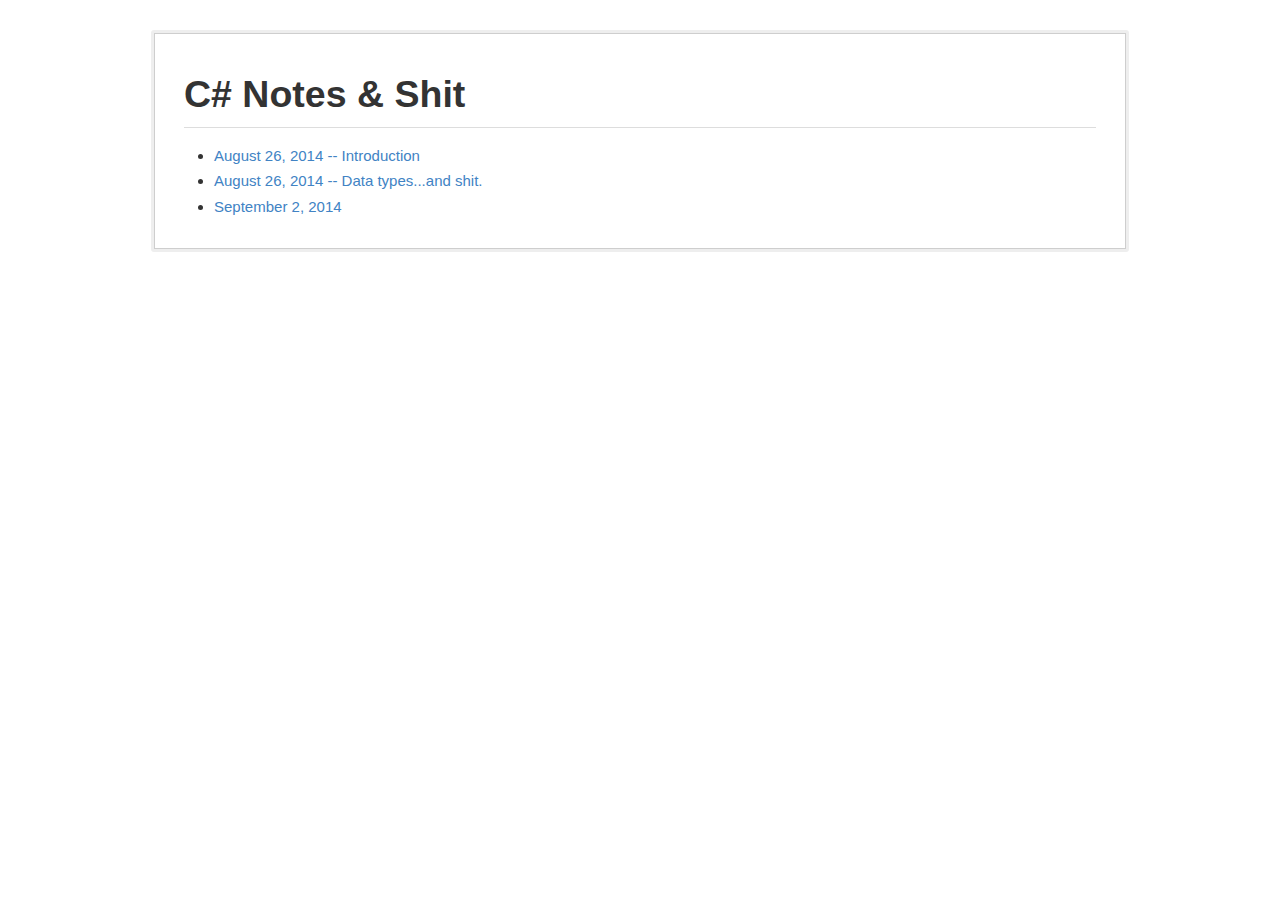
<file: Notes-Website/index.html>
<!DOCTYPE html><html><head><meta charset="utf-8"><title>C# Notes</title>
<link rel="stylesheet" href="./main.css" type="text/css"></head>
<body>
    <h1>C# Notes & Shit</h1>

    <ul>
        <li><a href="./2014aug26.html">August 26, 2014 -- Introduction</a></li>
        <li><a href="./2014aug28.html">August 26, 2014 -- Data types...and shit.</a></li>
        <li><a href="./2014sep02.html">September 2, 2014</a></li>
    </ul>
</body>
</html>
</file>
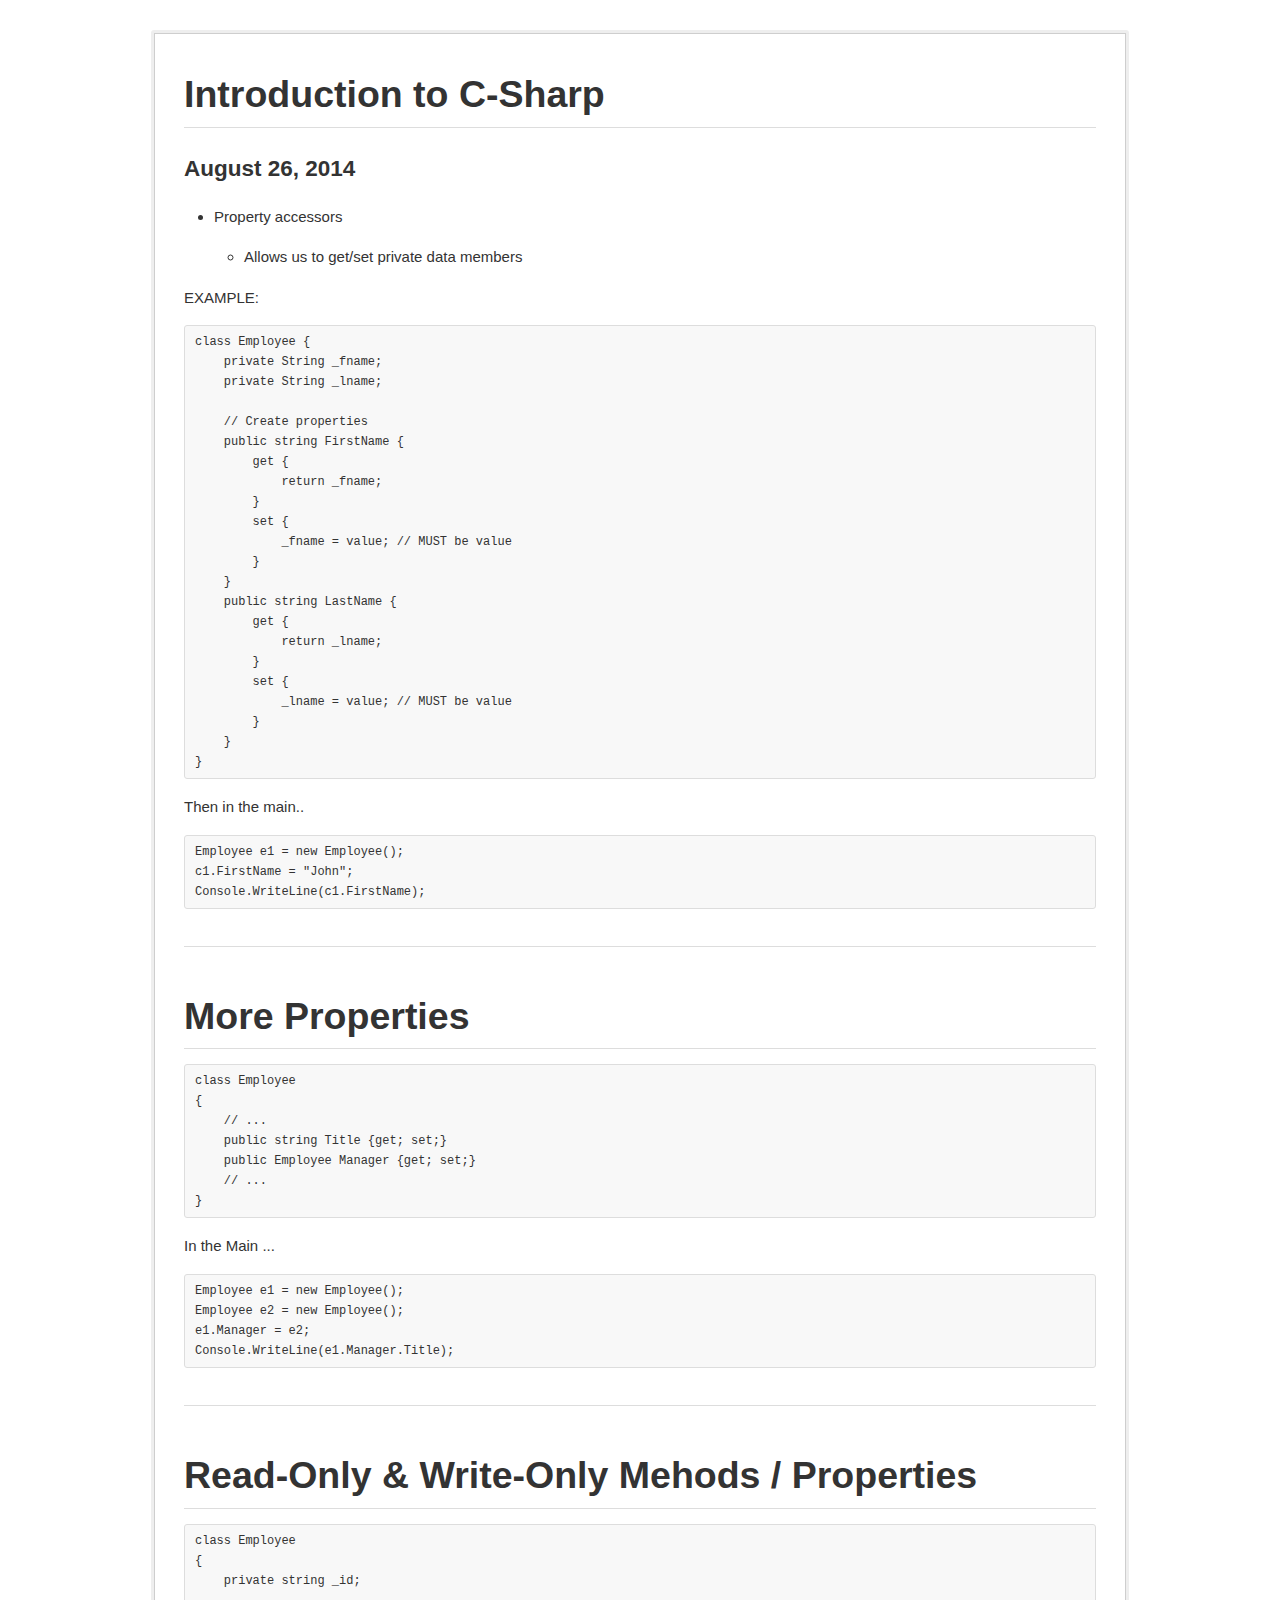
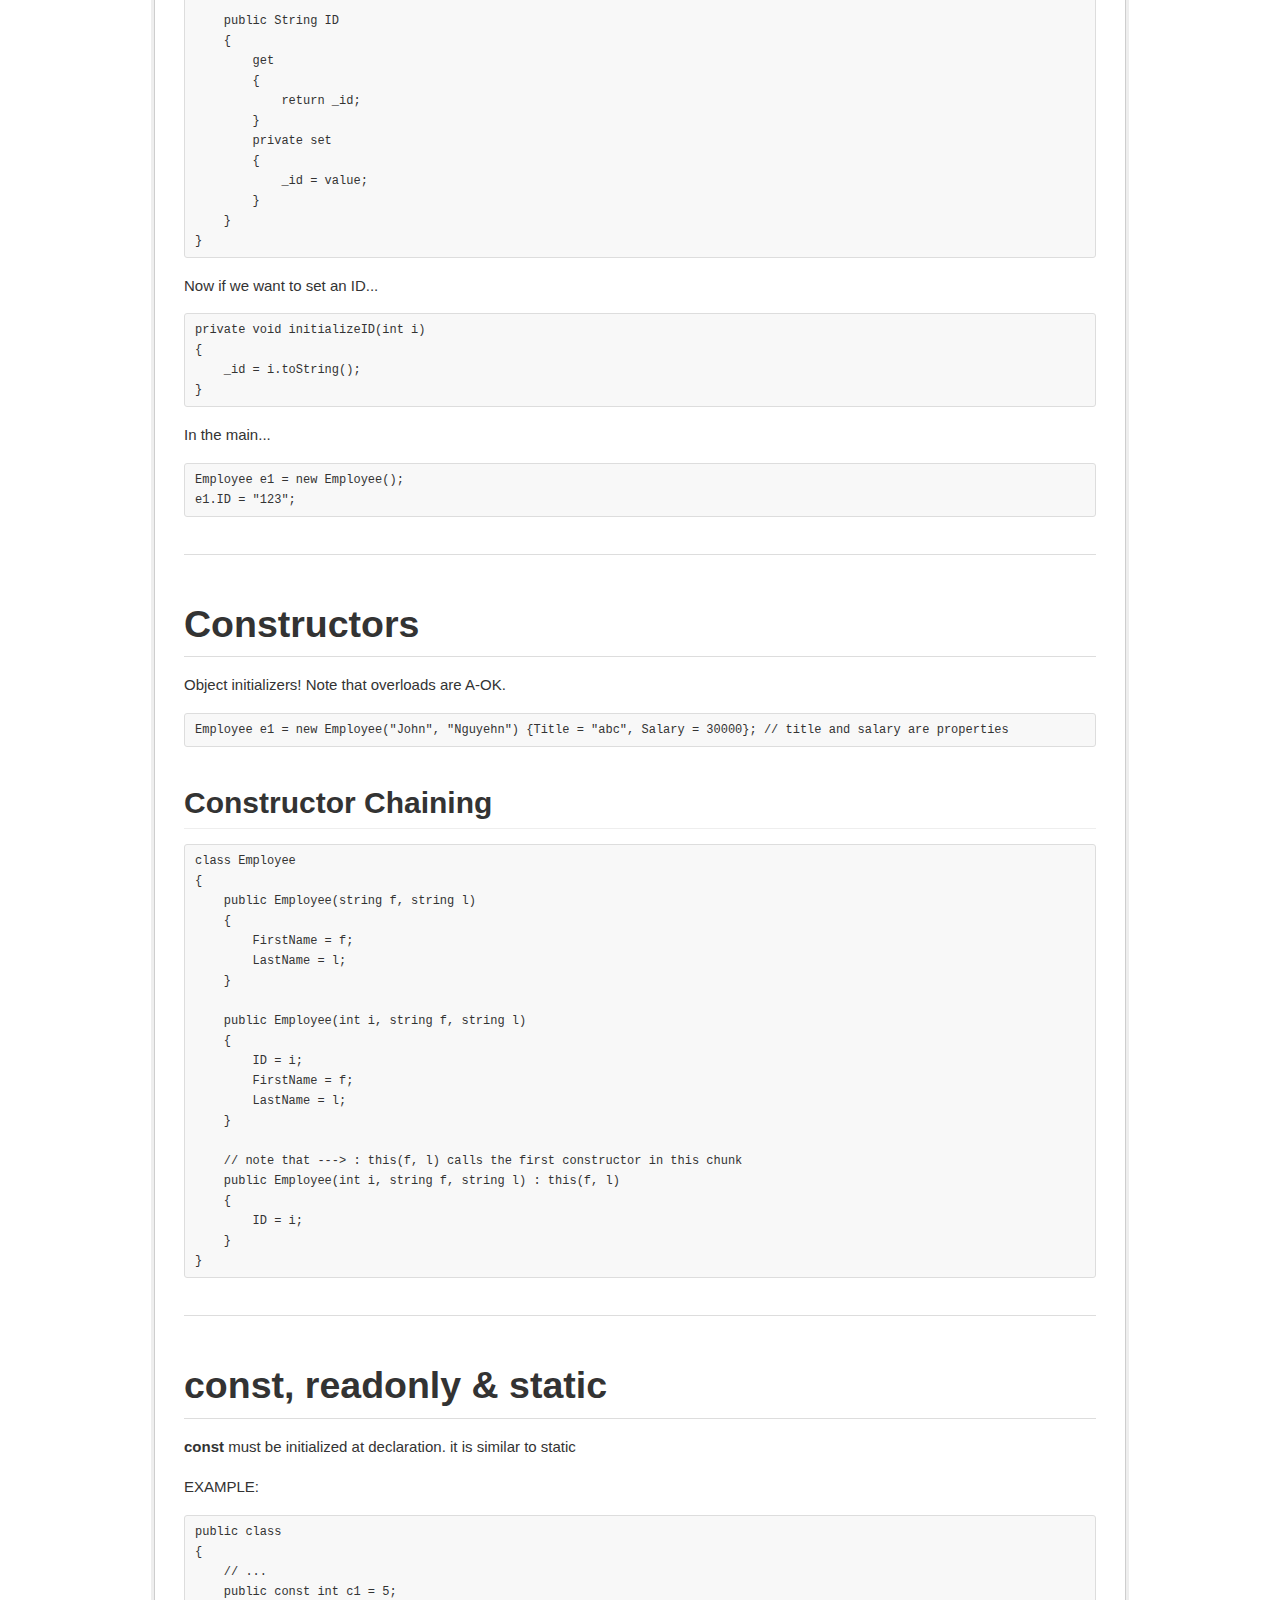
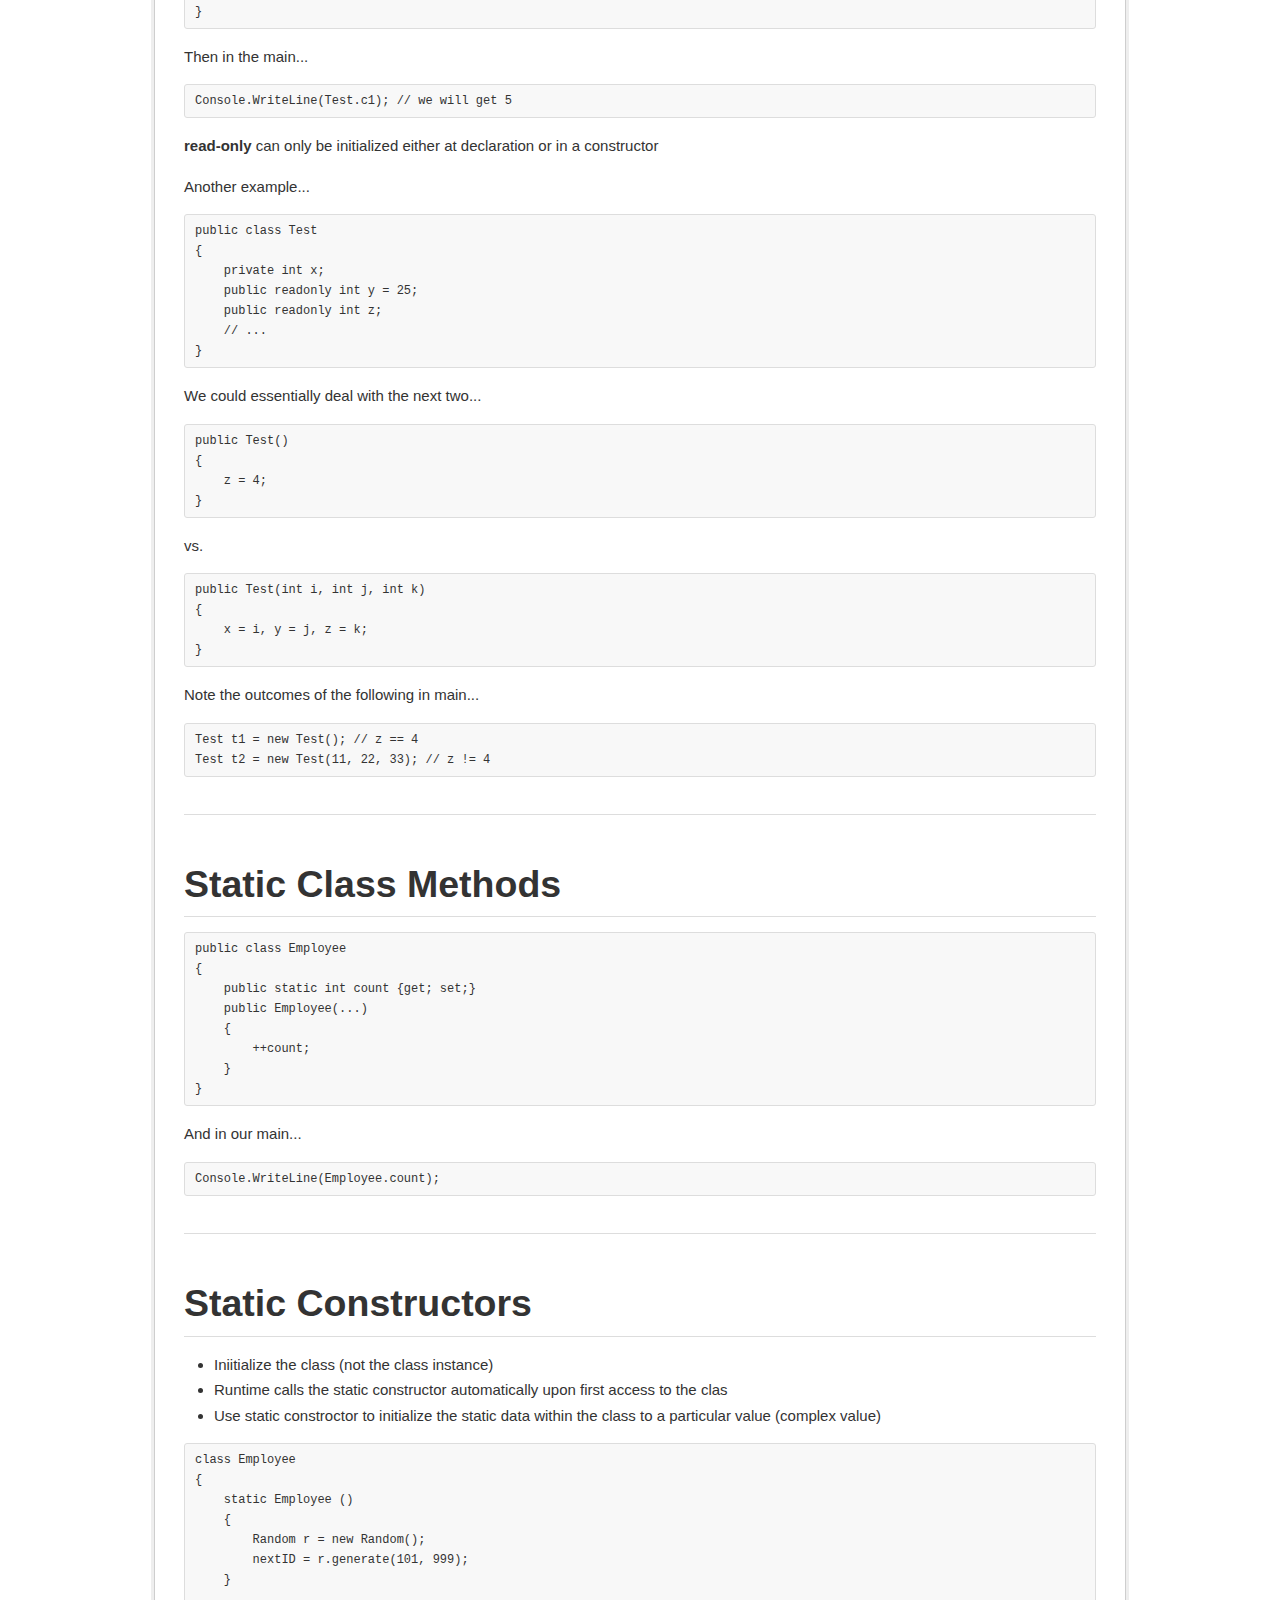
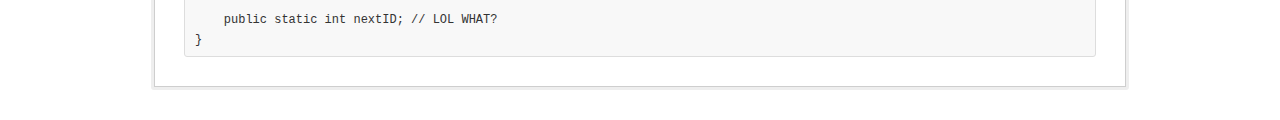
<file: Notes-Website/2014aug26.html>
<!DOCTYPE html><html><head><meta charset="utf-8"><title>2014-08-26</title>
<link rel="stylesheet" href="./main.css" type="text/css">
</head><body><h1>
<a name="user-content-introduction-to-c-sharp" class="anchor" href="#introduction-to-c-sharp" aria-hidden="true"><span class="octicon octicon-link"></span></a>Introduction to C-Sharp</h1>

<h3>
<a name="user-content-august-26-2014" class="anchor" href="#august-26-2014" aria-hidden="true"><span class="octicon octicon-link"></span></a>August 26, 2014</h3>

<ul>
<li>
<p>Property accessors</p>

<ul>
<li>Allows us to get/set private data members</li>
</ul>
</li>
</ul><p>EXAMPLE:</p>

<pre><code>class Employee {
    private String _fname;
    private String _lname;

    // Create properties
    public string FirstName {
        get {
            return _fname;
        }
        set {
            _fname = value; // MUST be value
        }
    }
    public string LastName {
        get {
            return _lname;
        }
        set {
            _lname = value; // MUST be value
        }
    }
}
</code></pre>

<p>Then in the main..</p>

<pre><code>Employee e1 = new Employee();
c1.FirstName = "John";
Console.WriteLine(c1.FirstName);
</code></pre>

<h1></h1>

<h1>
<a name="user-content-more-properties" class="anchor" href="#more-properties" aria-hidden="true"><span class="octicon octicon-link"></span></a>More Properties</h1>

<pre><code>class Employee
{
    // ...
    public string Title {get; set;}
    public Employee Manager {get; set;}
    // ...
}
</code></pre>

<p>In the Main ...</p>

<pre><code>Employee e1 = new Employee();
Employee e2 = new Employee();
e1.Manager = e2;
Console.WriteLine(e1.Manager.Title);
</code></pre>

<h1></h1>

<h1>
<a name="user-content-read-only--write-only-mehods--properties" class="anchor" href="#read-only--write-only-mehods--properties" aria-hidden="true"><span class="octicon octicon-link"></span></a>Read-Only &amp; Write-Only Mehods / Properties</h1>

<pre><code>class Employee
{
    private string _id;

    public String ID
    {
        get
        {
            return _id;
        }
        private set
        {
            _id = value;
        }
    }
}
</code></pre>

<p>Now if we want to set an ID...</p>

<pre><code>private void initializeID(int i)
{
    _id = i.toString();
}
</code></pre>

<p>In the main...</p>

<pre><code>Employee e1 = new Employee();
e1.ID = "123";
</code></pre>

<h1></h1>

<h1>
<a name="user-content-constructors" class="anchor" href="#constructors" aria-hidden="true"><span class="octicon octicon-link"></span></a>Constructors</h1>

<p>Object initializers! Note that overloads are A-OK.</p>

<pre><code>Employee e1 = new Employee("John", "Nguyehn") {Title = "abc", Salary = 30000}; // title and salary are properties
</code></pre>

<h2>
<a name="user-content-constructor-chaining" class="anchor" href="#constructor-chaining" aria-hidden="true"><span class="octicon octicon-link"></span></a>Constructor Chaining</h2>

<pre><code>class Employee
{
    public Employee(string f, string l)
    {
        FirstName = f;
        LastName = l;
    }

    public Employee(int i, string f, string l)
    {
        ID = i;
        FirstName = f;
        LastName = l;
    }

    // note that ---&gt; : this(f, l) calls the first constructor in this chunk
    public Employee(int i, string f, string l) : this(f, l)
    {
        ID = i;
    }
}
</code></pre>

<h1></h1>

<h1>
<a name="user-content-const-readonly--static" class="anchor" href="#const-readonly--static" aria-hidden="true"><span class="octicon octicon-link"></span></a>const, readonly &amp; static</h1>

<p><strong>const</strong> must be initialized at declaration. it is similar to static</p>

<p>EXAMPLE:</p>

<pre><code>public class
{
    // ...
    public const int c1 = 5;
}
</code></pre>

<p>Then in the main...</p>

<pre><code>Console.WriteLine(Test.c1); // we will get 5
</code></pre>

<p><strong>read-only</strong> can only be initialized either at declaration or in a constructor</p>

<p>Another example...</p>

<pre><code>public class Test
{
    private int x;
    public readonly int y = 25;
    public readonly int z;
    // ...
}
</code></pre>

<p>We could essentially deal with the next two...</p>

<pre><code>public Test()
{
    z = 4;
}
</code></pre>

<p>vs.</p>

<pre><code>public Test(int i, int j, int k)
{
    x = i, y = j, z = k;
}
</code></pre>

<p>Note the outcomes of the following in main...</p>

<pre><code>Test t1 = new Test(); // z == 4
Test t2 = new Test(11, 22, 33); // z != 4
</code></pre>

<h1></h1>

<h1>
<a name="user-content-static-class-methods" class="anchor" href="#static-class-methods" aria-hidden="true"><span class="octicon octicon-link"></span></a>Static Class Methods</h1>

<pre><code>public class Employee
{
    public static int count {get; set;}
    public Employee(...)
    {
        ++count;
    }
}
</code></pre>

<p>And in our main...</p>

<pre><code>Console.WriteLine(Employee.count);
</code></pre>

<h1></h1>

<h1>
<a name="user-content-static-constructors" class="anchor" href="#static-constructors" aria-hidden="true"><span class="octicon octicon-link"></span></a>Static Constructors</h1>

<ul>
<li>Iniitialize the class (not the class instance)</li>
<li>Runtime calls the static constructor automatically upon first access to the clas</li>
<li>Use static constroctor to initialize the static data within the class to a particular value (complex value)</li>
</ul><pre><code>class Employee
{
    static Employee ()
    {
        Random r = new Random();
        nextID = r.generate(101, 999);
    }

    public static int nextID; // LOL WHAT?
}
</code></pre></body></html>
</file>
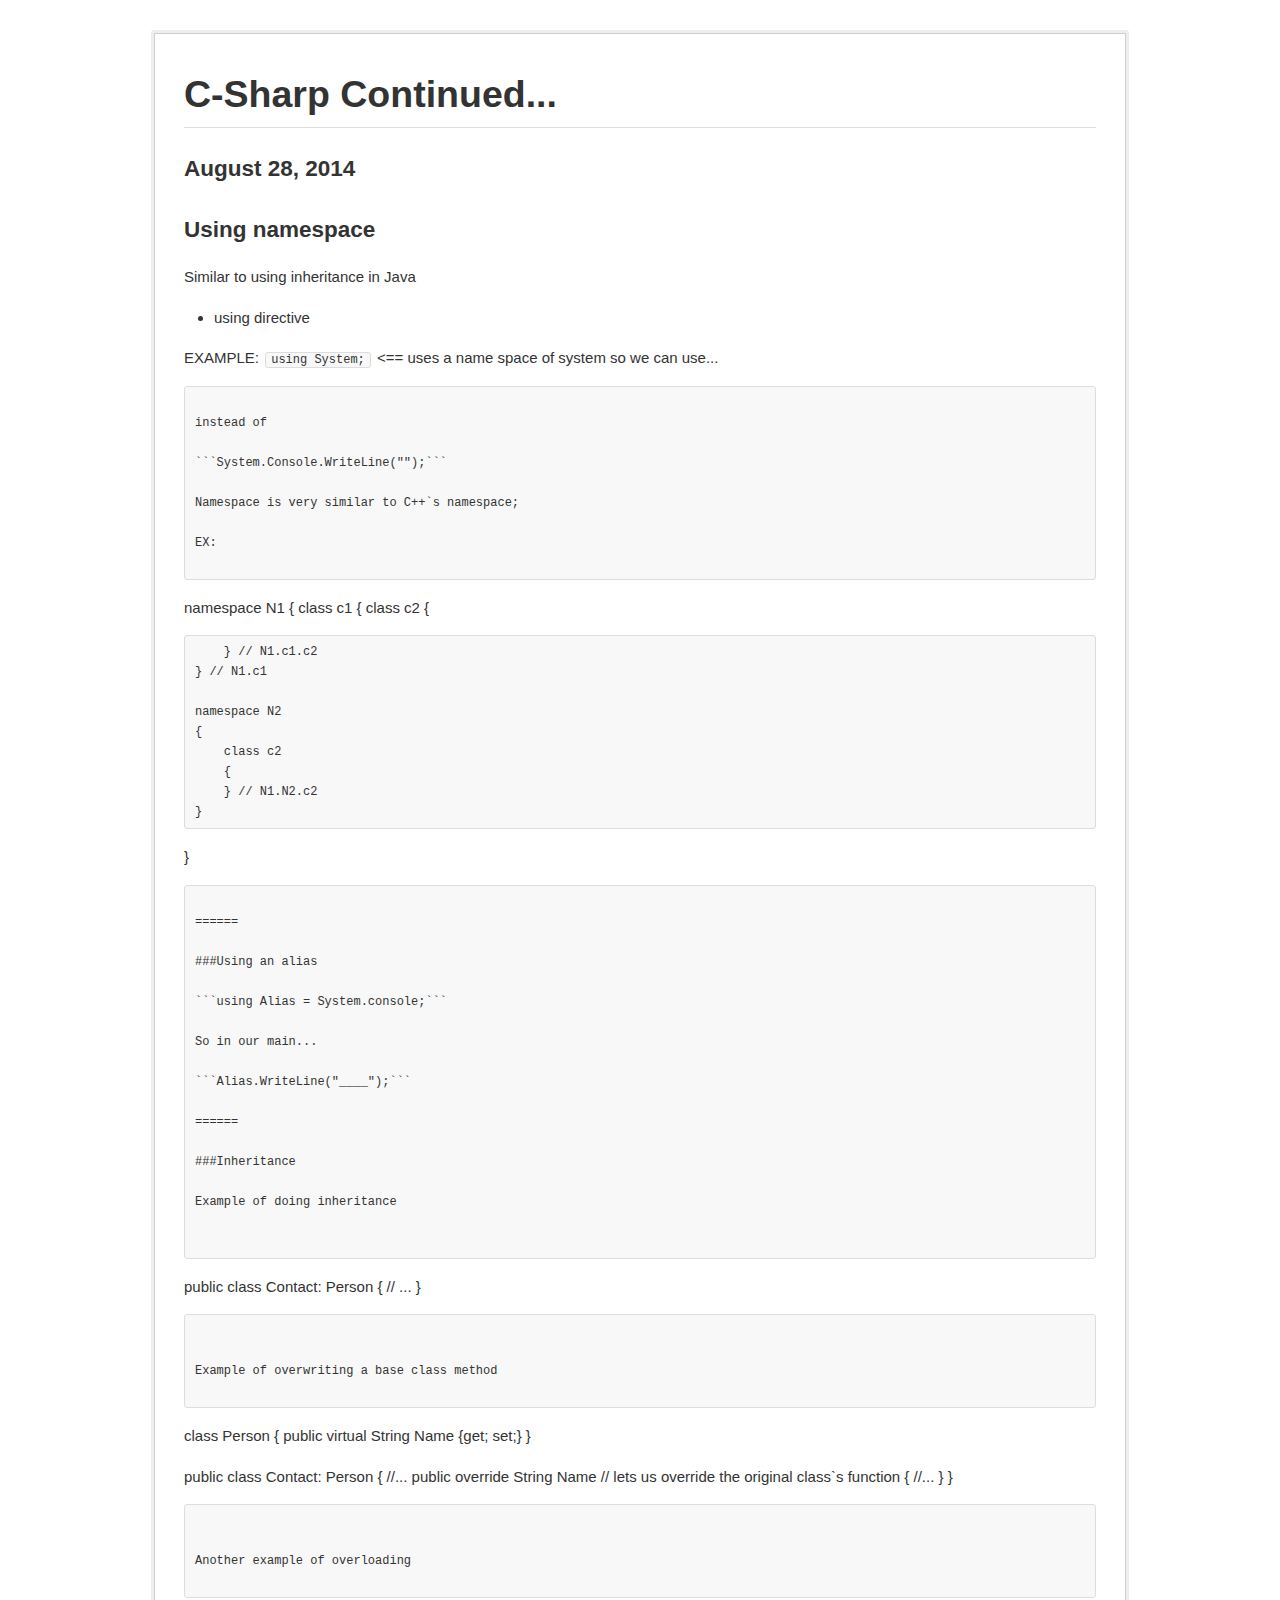
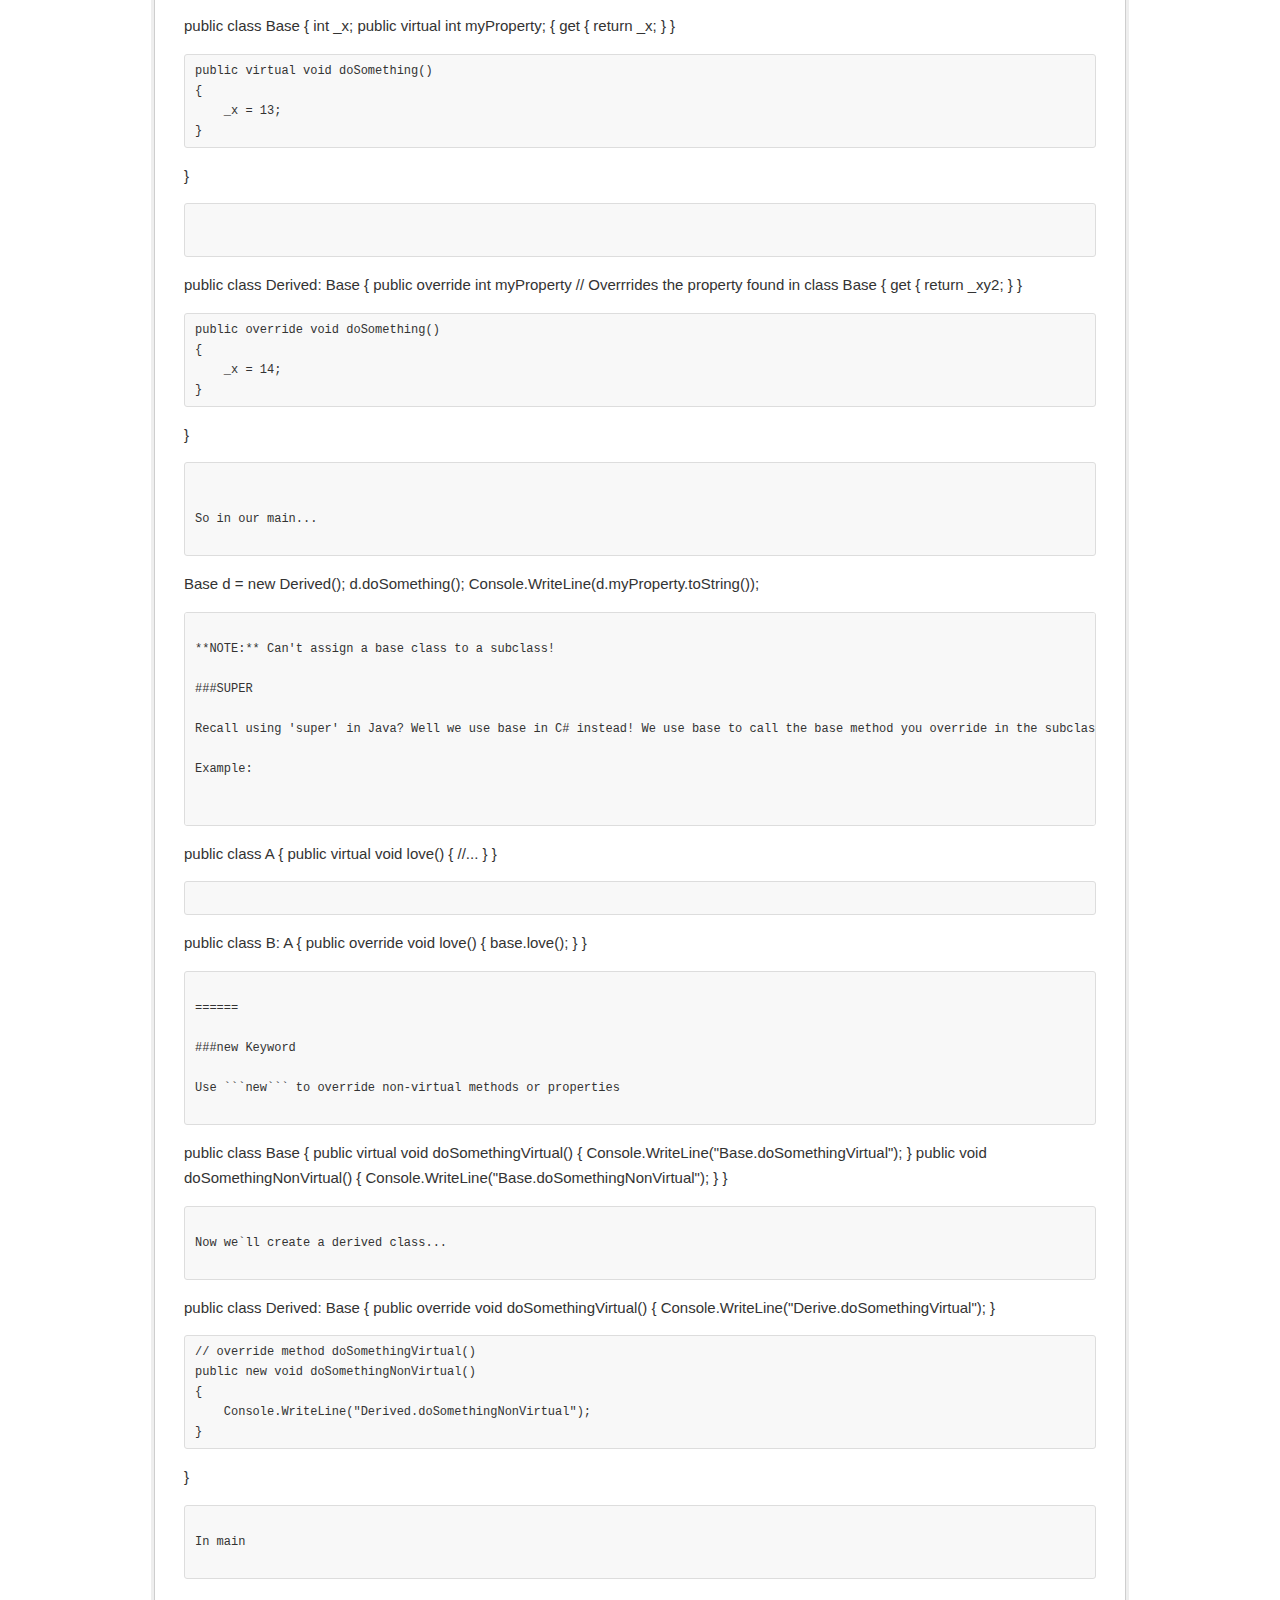
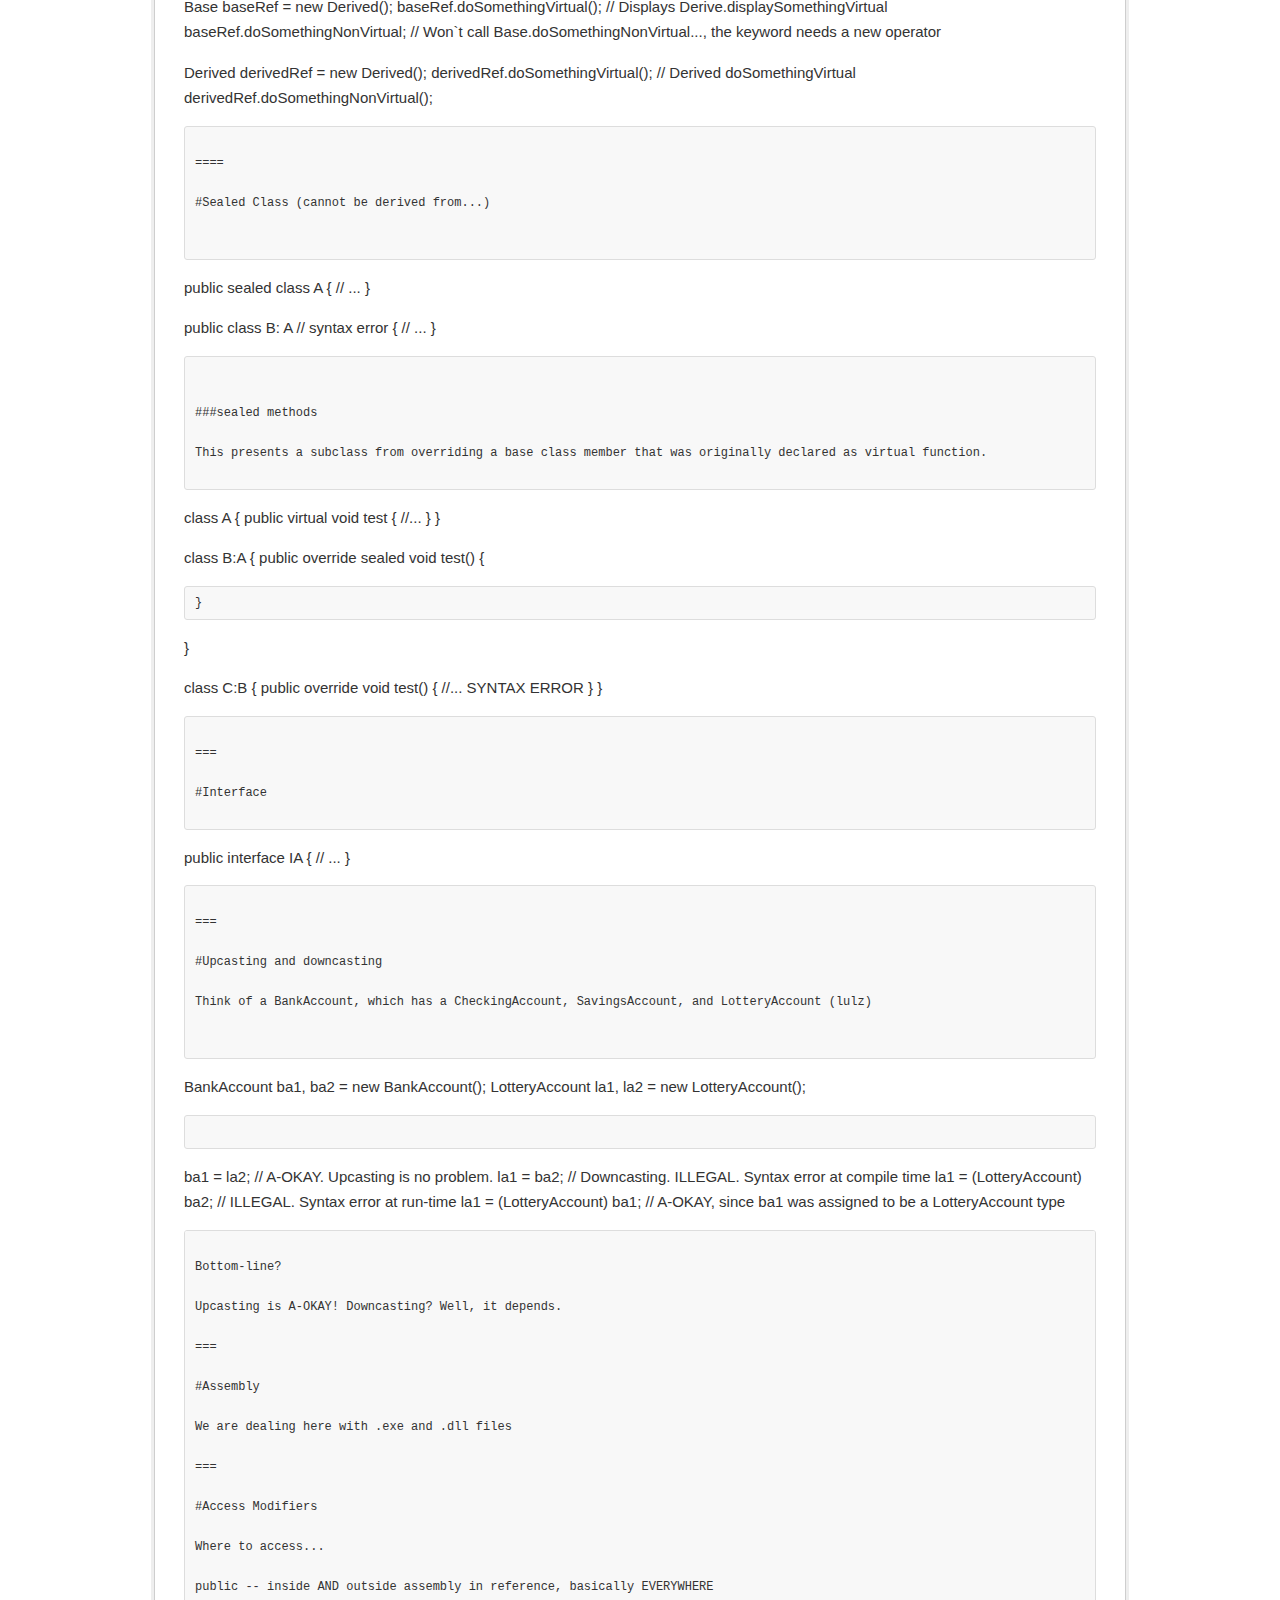
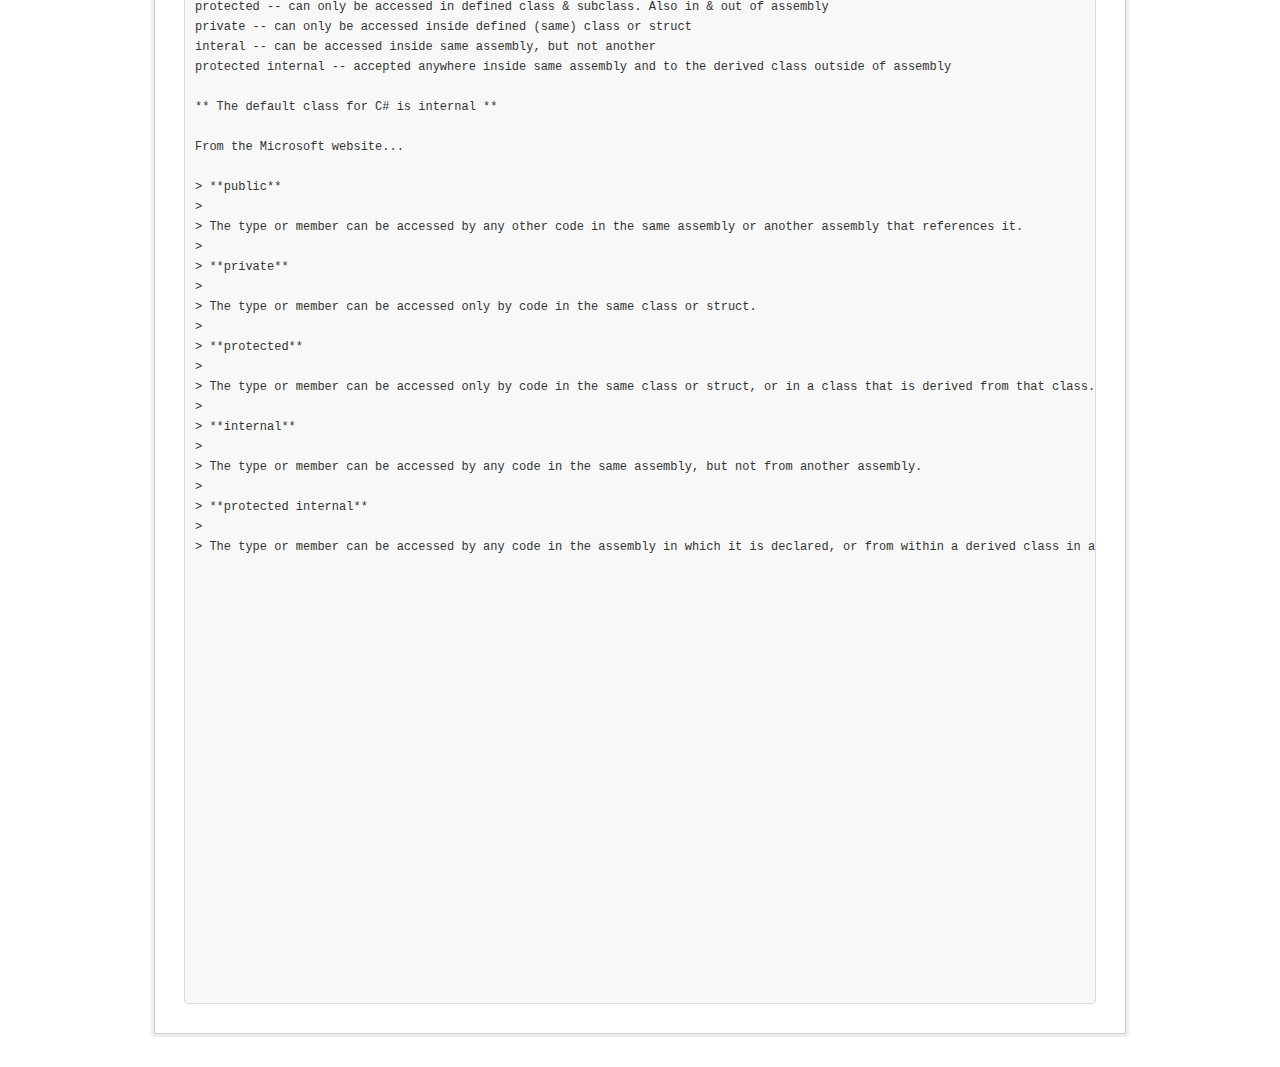
<file: Notes-Website/2014aug28.html>
<!DOCTYPE html><html><head><meta charset="utf-8"><link rel="stylesheet" href="./main.css" type="text/css">
<title>2014-08-28</title></head><body><h1>
<a name="user-content-c-sharp-continued" class="anchor" href="#c-sharp-continued" aria-hidden="true"><span class="octicon octicon-link"></span></a>C-Sharp Continued...</h1>

<h3>
<a name="user-content-august-28-2014" class="anchor" href="#august-28-2014" aria-hidden="true"><span class="octicon octicon-link"></span></a>August 28, 2014</h3>

<h3>
<a name="user-content-using-namespace" class="anchor" href="#using-namespace" aria-hidden="true"><span class="octicon octicon-link"></span></a>Using namespace</h3>

<p>Similar to using inheritance in Java</p>

<ul>
<li>using directive</li>
</ul><p>EXAMPLE:
<code>using System;</code> &lt;== uses a name space of system
so we can use...</p>

<pre lang='Console.WriteLine("");```'><code>
instead of

```System.Console.WriteLine("");```

Namespace is very similar to C++`s namespace;

EX:

</code></pre>

<p>namespace N1
{
    class c1
    {
        class c2
        {</p>

<pre><code>    } // N1.c1.c2
} // N1.c1

namespace N2
{
    class c2
    {
    } // N1.N2.c2
}
</code></pre>

<p>}</p>

<pre><code>
======

###Using an alias

```using Alias = System.console;```

So in our main...

```Alias.WriteLine("____");```

======

###Inheritance

Example of doing inheritance


</code></pre>

<p>public class Contact: Person
{
    // ...
}</p>

<pre><code>

Example of overwriting a base class method

</code></pre>

<p>class Person
{
    public virtual String Name {get; set;}
}</p>

<p>public class Contact: Person
{
    //...
    public override String Name // lets us override the original class`s function
    {
        //...
    }
}</p>

<pre><code>

Another example of overloading

</code></pre>

<p>public class Base
{
    int _x;
    public virtual int myProperty;
    {
        get
        {
            return _x;
        }
    }</p>

<pre><code>public virtual void doSomething()
{
    _x = 13;
}
</code></pre>

<p>}</p>

<pre><code>

</code></pre>

<p>public class Derived: Base
{
    public override int myProperty // Overrrides the property found in class Base
    {
        get
        {
            return _xy2;
        }
    }</p>

<pre><code>public override void doSomething()
{
    _x = 14;
}
</code></pre>

<p>}</p>

<pre><code>

So in our main...

</code></pre>

<p>Base d = new Derived();
d.doSomething();
Console.WriteLine(d.myProperty.toString());</p>

<pre><code>
**NOTE:** Can't assign a base class to a subclass!

###SUPER

Recall using 'super' in Java? Well we use base in C# instead! We use base to call the base method you override in the subclass.

Example:


</code></pre>

<p>public class A
{
    public virtual void love()
    {
        //...
    }
}</p>

<pre><code>
</code></pre>

<p>public class B: A
{
    public override void love()
    {
        base.love();
    }
}</p>

<pre><code>
======

###new Keyword

Use ```new``` to override non-virtual methods or properties

</code></pre>

<p>public class Base
{
    public virtual void doSomethingVirtual()
    {
        Console.WriteLine("Base.doSomethingVirtual");
    }
    public void doSomethingNonVirtual()
    {
    Console.WriteLine("Base.doSomethingNonVirtual");
    }
}</p>

<pre><code>
Now we`ll create a derived class...

</code></pre>

<p>public class Derived: Base
{
    public override void doSomethingVirtual()
    {
        Console.WriteLine("Derive.doSomethingVirtual");
    }</p>

<pre><code>// override method doSomethingVirtual()
public new void doSomethingNonVirtual()
{
    Console.WriteLine("Derived.doSomethingNonVirtual");
}
</code></pre>

<p>}</p>

<pre><code>
In main

</code></pre>

<p>Base baseRef = new Derived();
baseRef.doSomethingVirtual(); // Displays Derive.displaySomethingVirtual
baseRef.doSomethingNonVirtual; // Won`t call Base.doSomethingNonVirtual..., the keyword needs a new operator</p>

<p>Derived derivedRef = new Derived();
derivedRef.doSomethingVirtual(); // Derived doSomethingVirtual
derivedRef.doSomethingNonVirtual();</p>

<pre><code>
====

#Sealed Class (cannot be derived from...)


</code></pre>

<p>public sealed class A
{
    // ...
}</p>

<p>public class B: A // syntax error
{
    // ...
}</p>

<pre><code>

###sealed methods

This presents a subclass from overriding a base class member that was originally declared as virtual function.

</code></pre>

<p>class A
{
    public virtual void test
    {
        //...
    }
}</p>

<p>class B:A
{
    public override sealed void test()
    {</p>

<pre><code>}
</code></pre>

<p>}</p>

<p>class C:B
{
    public override void test()
    {
        //... SYNTAX ERROR
    }
}</p>

<pre><code>
===

#Interface

</code></pre>

<p>public interface IA
{
    // ...
}</p>

<pre><code>
===

#Upcasting and downcasting

Think of a BankAccount, which has a CheckingAccount, SavingsAccount, and LotteryAccount (lulz)


</code></pre>

<p>BankAccount ba1, ba2 = new BankAccount();
LotteryAccount la1, la2 = new LotteryAccount();</p>

<pre><code>
</code></pre>

<p>ba1 = la2; // A-OKAY. Upcasting is no problem.
la1 = ba2; // Downcasting. ILLEGAL. Syntax error at compile time
la1 = (LotteryAccount) ba2; // ILLEGAL. Syntax error at run-time
la1 = (LotteryAccount) ba1; // A-OKAY, since ba1 was assigned to be a LotteryAccount type</p>

<pre><code>
Bottom-line?

Upcasting is A-OKAY! Downcasting? Well, it depends.

===

#Assembly

We are dealing here with .exe and .dll files

===

#Access Modifiers

Where to access...

public -- inside AND outside assembly in reference, basically EVERYWHERE
protected -- can only be accessed in defined class &amp; subclass. Also in &amp; out of assembly
private -- can only be accessed inside defined (same) class or struct
interal -- can be accessed inside same assembly, but not another
protected internal -- accepted anywhere inside same assembly and to the derived class outside of assembly

** The default class for C# is internal **

From the Microsoft website...

&gt; **public**
&gt;
&gt; The type or member can be accessed by any other code in the same assembly or another assembly that references it.
&gt;
&gt; **private**
&gt;
&gt; The type or member can be accessed only by code in the same class or struct.
&gt;
&gt; **protected**
&gt;
&gt; The type or member can be accessed only by code in the same class or struct, or in a class that is derived from that class.
&gt;
&gt; **internal**
&gt;
&gt; The type or member can be accessed by any code in the same assembly, but not from another assembly.
&gt;
&gt; **protected internal**
&gt;
&gt; The type or member can be accessed by any code in the assembly in which it is declared, or from within a derived class in another assembly. Access from another assembly must take place within a class declaration that derives from the class in which the protected internal element is declared, and it must take place through an instance of the derived class type.






















</code></pre></body></html>
</file>
<file: Notes-Website/main.css>
body{
  font-size:15px;
  line-height:1.7;
  overflow-x:hidden;

    background-color: white;
    border-radius: 3px;
    border: 3px solid #EEE;
    box-shadow: inset 0 0 0 1px #CECECE;
    font-family: Helvetica, arial, freesans, clean, sans-serif;
    max-width: 912px;
    padding: 30px;
    margin: 2em auto;

    color:#333333;
}

.body-classic{
  color:#444;
  font-family:Georgia, Palatino, 'Palatino Linotype', Times, 'Times New Roman', "Hiragino Sans GB", "STXihei", "微软雅黑", serif;
  font-size:16px;
  line-height:1.5em;
  background:#fefefe;
  width: 45em;
  margin: 10px auto;
  padding: 1em;
  outline: 1300px solid #FAFAFA;
}

body>:first-child
{
  margin-top:0!important;
}

body>:last-child
{
  margin-bottom:0!important;
}

blockquote,dl,ol,p,pre,table,ul {
  border: 0;
  margin: 15px 0;
  padding: 0;
}

body a {
  color: #4183c4;
  text-decoration: none;
}

body a:hover {
  text-decoration: underline;
}

body a.absent
{
  color:#c00;
}

body a.anchor
{
  display:block;
  padding-left:30px;
  margin-left:-30px;
  cursor:pointer;
  position:absolute;
  top:0;
  left:0;
  bottom:0
}

/*h4,h5,h6{ font-weight: bold; }*/

.octicon{
  font:normal normal 16px sans-serif;
  width: 1em;
  height: 1em;
  line-height:1;
  display:inline-block;
  text-decoration:none;
  -webkit-font-smoothing:antialiased
}

.octicon-link {
  background: url("data:image/svg+xml;utf8,<?xml version='1.0' standalone='no'?> <!DOCTYPE svg PUBLIC '-//W3C//DTD SVG 1.1//EN' 'http://www.w3.org/Graphics/SVG/1.1/DTD/svg11.dtd'> <svg xmlns='http://www.w3.org/2000/svg' viewBox='0 0 1024 832'> <metadata>Copyright (C) 2013 by GitHub</metadata> <!-- scale(0.01565557729941) --> <path transform='' d='M768 64h-192s-254 0-256 256c0 22 3 43 8 64h137c-11-19-18-41-18-64 0-128 128-128 128-128h192s128 0 128 128-128 128-128 128 0 64-64 128h64s256 0 256-256-256-256-256-256z m-72 192h-137c11 19 18 41 18 64 0 128-128 128-128 128h-192s-128 0-128-128 128-128 128-128-4-65 66-128h-66s-256 0-256 256 256 256 256 256h192s256 0 256-256c0-22-4-44-8-64z'/> </svg>");
  background-size: contain;
  background-repeat: no-repeat;
  background-position: bottom;
}

.octicon-link:before{
  content:'\a0';
}

body h1,body h2,body h3,body h4,body h5,body h6{
  margin:1em 0 15px;
  padding:0;
  font-weight:bold;
  line-height:1.7;
  cursor:text;
  position:relative
}

body h1 .octicon-link,body h2 .octicon-link,body h3 .octicon-link,body h4 .octicon-link,body h5 .octicon-link,body h6 .octicon-link{
  display:none;
  color:#000
}

body h1:hover a.anchor,body h2:hover a.anchor,body h3:hover a.anchor,body h4:hover a.anchor,body h5:hover a.anchor,body h6:hover a.anchor{
  text-decoration:none;
  line-height:1;
  padding-left:0;
  margin-left:-22px;
  top:15%
}

body h1:hover a.anchor .octicon-link,body h2:hover a.anchor .octicon-link,body h3:hover a.anchor .octicon-link,body h4:hover a.anchor .octicon-link,body h5:hover a.anchor .octicon-link,body h6:hover a.anchor .octicon-link{
  display:inline-block
}

body h1 tt,body h1 code,body h2 tt,body h2 code,body h3 tt,body h3 code,body h4 tt,body h4 code,body h5 tt,body h5 code,body h6 tt,body h6 code{
  font-size:inherit
}

body h1{
  font-size:2.5em;
  border-bottom:1px solid #ddd
}

body h2{
  font-size:2em;
  border-bottom:1px solid #eee
}

body h3{
  font-size:1.5em
}

body h4{
  font-size:1.2em
}

body h5{
  font-size:1em
}

body h6{
  color:#777;
  font-size:1em
}

body p,body blockquote,body ul,body ol,body dl,body table,body pre{
  margin:15px 0
}

body h1 tt,body h1 code,body h2 tt,body h2 code,body h3 tt,body h3 code,body h4 tt,body h4 code,body h5 tt,body h5 code,body h6 tt,body h6 code
{
  font-size:inherit;
}


body hr
{
  background-image: url([data-uri]);
  background-repeat: repeat-x;
  /*background:transparent url(http://overblown.net/files/markdown/dirty-shade.png) repeat-x 0 0;*/
  background-color: transparent;
  background-position: 0;
  border:0 none;
  color:#ccc;
  height:4px;
  margin:15px 0;
  padding:0;
}

body li p.first
{
  display:inline-block;
}

body ul,body ol
{
  padding-left:30px;
}

body ul.no-list,body ol.no-list
{
  list-style-type:none;
  padding:0;
}

body ul ul,body ul ol,body ol ol,body ol ul
{
  margin-bottom:0;
  margin-top:0;
}

body dl
{
  padding:0;
}

body dl dt
{
  font-size:14px;
  font-style:italic;
  font-weight:700;
  margin-top:15px;
  padding:0;
}

body dl dd
{
  margin-bottom:15px;
  padding:0 15px;
}

body blockquote
{
  border-left:4px solid #DDD;
  color:#777;
  padding:0 15px;
}

body blockquote>:first-child
{
  margin-top:0;
}

body blockquote>:last-child
{
  margin-bottom:0;
}

body table
{
  display:block;
  overflow:auto;
  width:100%;
  border-collapse: collapse;
  border-spacing: 0;
  padding: 0;
}

body table th
{
  font-weight:700;
}

body table th,body table td
{
  border:1px solid #ddd;
  padding:6px 13px;
}

body table tr
{
  background-color:#fff;
  border-top:1px solid #ccc;
}

body table tr:nth-child(2n)
{
  background-color:#f8f8f8;
}

body img
{
  -moz-box-sizing:border-box;
  box-sizing:border-box;
  max-width:100%;
}

body span.frame
{
  display:block;
  overflow:hidden;
}

body span.frame>span
{
  border:1px solid #ddd;
  display:block;
  float:left;
  margin:13px 0 0;
  overflow:hidden;
  padding:7px;
  width:auto;
}

body span.frame span img
{
  display:block;
  float:left;
}

body span.frame span span
{
  clear:both;
  color:#333;
  display:block;
  padding:5px 0 0;
}

body span.align-center
{
  clear:both;
  display:block;
  overflow:hidden;
}

body span.align-center>span
{
  display:block;
  margin:13px auto 0;
  overflow:hidden;
  text-align:center;
}

body span.align-center span img
{
  margin:0 auto;
  text-align:center;
}

body span.align-right
{
  clear:both;
  display:block;
  overflow:hidden;
}

body span.align-right>span
{
  display:block;
  margin:13px 0 0;
  overflow:hidden;
  text-align:right;
}

body span.align-right span img
{
  margin:0;
  text-align:right;
}

body span.float-left
{
  display:block;
  float:left;
  margin-right:13px;
  overflow:hidden;
}

body span.float-left span
{
  margin:13px 0 0;
}

body span.float-right
{
  display:block;
  float:right;
  margin-left:13px;
  overflow:hidden;
}

body span.float-right>span
{
  display:block;
  margin:13px auto 0;
  overflow:hidden;
  text-align:right;
}

body code,body tt
{
  background-color:#f8f8f8;
  border:1px solid #ddd;
  border-radius:3px;
  margin:0 2px;
  padding:0 5px;
}

body code
{
  white-space:nowrap;
}


code,pre{
  font-family:Consolas, "Liberation Mono", Courier, monospace;
  font-size:12px
}

body pre>code
{
  background:transparent;
  border:none;
  margin:0;
  padding:0;
  white-space:pre;
}

body .highlight pre,body pre
{
  background-color:#f8f8f8;
  border:1px solid #ddd;
  font-size:13px;
  line-height:19px;
  overflow:auto;
  padding:6px 10px;
  border-radius:3px
}

body pre code,body pre tt
{
  background-color:transparent;
  border:none;
  margin:0;
  padding:0;
}

body .task-list{
  list-style-type:none;
  padding-left:10px
}

.task-list-item{
  padding-left:20px
}

.task-list-item label{
  font-weight:normal
}

.task-list-item.enabled label{
  cursor:pointer
}

.task-list-item+.task-list-item{
  margin-top:5px
}

.task-list-item-checkbox{
  float:left;
  margin-left:-20px;
  margin-top:7px
}


.highlight{
  background:#ffffff
}

.highlight .c{
  color:#999988;
  font-style:italic
}

.highlight .err{
  color:#a61717;
  background-color:#e3d2d2
}

.highlight .k{
  font-weight:bold
}

.highlight .o{
  font-weight:bold
}

.highlight .cm{
  color:#999988;
  font-style:italic
}

.highlight .cp{
  color:#999999;
  font-weight:bold
}

.highlight .c1{
  color:#999988;
  font-style:italic
}

.highlight .cs{
  color:#999999;
  font-weight:bold;
  font-style:italic
}

.highlight .gd{
  color:#000000;
  background-color:#ffdddd
}

.highlight .gd .x{
  color:#000000;
  background-color:#ffaaaa
}

.highlight .ge{
  font-style:italic
}

.highlight .gr{
  color:#aa0000
}

.highlight .gh{
  color:#999999
}

.highlight .gi{
  color:#000000;
  background-color:#ddffdd
}

.highlight .gi .x{
  color:#000000;
  background-color:#aaffaa
}

.highlight .go{
  color:#888888
}

.highlight .gp{
  color:#555555
}

.highlight .gs{
  font-weight:bold
}

.highlight .gu{
  color:#800080;
  font-weight:bold
}

.highlight .gt{
  color:#aa0000
}

.highlight .kc{
  font-weight:bold
}

.highlight .kd{
  font-weight:bold
}

.highlight .kn{
  font-weight:bold
}

.highlight .kp{
  font-weight:bold
}

.highlight .kr{
  font-weight:bold
}

.highlight .kt{
  color:#445588;
  font-weight:bold
}

.highlight .m{
  color:#009999
}

.highlight .s{
  color:#d14
}

.highlight .n{
  color:#333333
}

.highlight .na{
  color:#008080
}

.highlight .nb{
  color:#0086B3
}

.highlight .nc{
  color:#445588;
  font-weight:bold
}

.highlight .no{
  color:#008080
}

.highlight .ni{
  color:#800080
}

.highlight .ne{
  color:#990000;
  font-weight:bold
}

.highlight .nf{
  color:#990000;
  font-weight:bold
}

.highlight .nn{
  color:#555555
}

.highlight .nt{
  color:#000080
}

.highlight .nv{
  color:#008080
}

.highlight .ow{
  font-weight:bold
}

.highlight .w{
  color:#bbbbbb
}

.highlight .mf{
  color:#009999
}

.highlight .mh{
  color:#009999
}

.highlight .mi{
  color:#009999
}

.highlight .mo{
  color:#009999
}

.highlight .sb{
  color:#d14
}

.highlight .sc{
  color:#d14
}

.highlight .sd{
  color:#d14
}

.highlight .s2{
  color:#d14
}

.highlight .se{
  color:#d14
}

.highlight .sh{
  color:#d14
}

.highlight .si{
  color:#d14
}

.highlight .sx{
  color:#d14
}

.highlight .sr{
  color:#009926
}

.highlight .s1{
  color:#d14
}

.highlight .ss{
  color:#990073
}

.highlight .bp{
  color:#999999
}

.highlight .vc{
  color:#008080
}

.highlight .vg{
  color:#008080
}

.highlight .vi{
  color:#008080
}

.highlight .il{
  color:#009999
}

.highlight .gc{
  color:#999;
  background-color:#EAF2F5
}

.type-csharp .highlight .k{
  color:#0000FF
}

.type-csharp .highlight .kt{
  color:#0000FF
}

.type-csharp .highlight .nf{
  color:#000000;
  font-weight:normal
}

.type-csharp .highlight .nc{
  color:#2B91AF
}

.type-csharp .highlight .nn{
  color:#000000
}

.type-csharp .highlight .s{
  color:#A31515
}

.type-csharp .highlight .sc{
  color:#A31515
}
</file>
